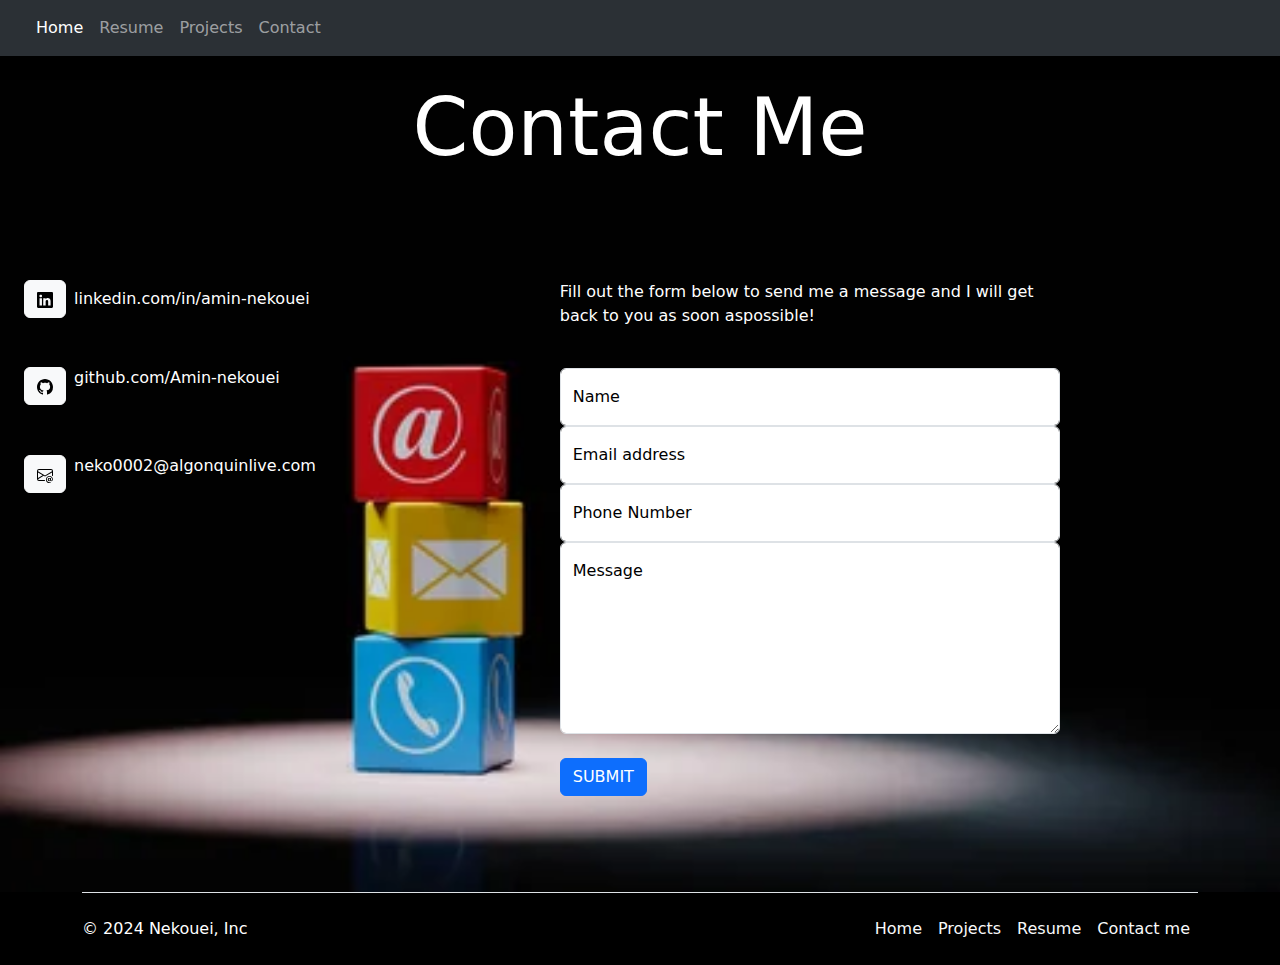
<file: templates/contact.html>
<!-- File name: contact.html
Author: Amin Nekouei-041139676
Course: CST8285_S24
Assignment: assignment1
Date: 9-8-2024
Professor: Prof Alem Legesse.
Technology: Bootstrap
purpose:portfolio website -->
<!DOCTYPE HTML>
<html lang="en">

<head>
  <title>Contact Me</title>
  <meta charset="utf-8">
  <meta name="description" content="CST8285 assignment one ">
  <meta name="keywords" content="HTML, CSS, JavaScript">
  <meta name="author" content="Amin Nekouei">
  <meta name="viewport" content="width=device-width, initial-scale=1">
  <link rel="stylesheet" href="/static/style.css">
  <link href="https://cdn.jsdelivr.net/npm/bootstrap@5.3.3/dist/css/bootstrap.min.css" rel="stylesheet"
    integrity="sha384-QWTKZyjpPEjISv5WaRU9OFeRpok6YctnYmDr5pNlyT2bRjXh0JMhjY6hW+ALEwIH" crossorigin="anonymous">
</head>

<body>
  <!-- header -->
  <header id=contacteheader class="masthead">
    <!-- Navigation Bar-->
    <nav class="navbar navbar-expand-md bg-body-tertiary" data-bs-theme="dark">
      <div class="container-fluid">
        <a class="navbar-brand" href="#"></a>
        <button class="navbar-toggler" type="button" data-bs-toggle="collapse" data-bs-target="#navbarSupportedContent"
          aria-controls="navbarSupportedContent" aria-expanded="false" aria-label="Toggle navigation">
          <span class="navbar-toggler-icon"></span>
        </button>
        <div class="collapse navbar-collapse" id="navbarSupportedContent">
          <ul class="navbar-nav me-auto mb-2 mb-lg-0">
            <li class="nav-item">
              <a class="nav-link active" aria-current="page" href="/">Home</a>
            </li>
            <li class="nav-item">
              <a class="nav-link" href="/resume">Resume</a>
            </li>
            <li class="nav-item">
              <a class="nav-link" href="/projects">Projects</a>
            </li>
            <li class="nav-item">
              <a class="nav-link" href="/contact">Contact</a>
            </li>
          </ul>

        </div>
      </div>
    </nav><br>
    <!--Navigation Bar End-->

  </header>
  <!--Header End-->
  <!-- Main Content-->
  <main id="contactbody" class="mb-0">
    <div class="d-flex justify-content-center mb-5">
      <h1 class="display-1">Contact Me</h1>
    </div>
    <div class="d-flex flex-sm-row flex-column mt-0">
      <!-- links to contact addresses -->
      <div class="d-flex flex-column px-4 mt-5">
        <div class="mb-5 d-flex align-items-center">
          <button type="button" class="btn btn-light me-2">
            <svg xmlns="http://www.w3.org/2000/svg" width="16" height="16" fill="currentColor" class="bi bi-linkedin"
              viewBox="0 0 16 16">
              <path
                d="M0 1.146C0 .513.526 0 1.175 0h13.65C15.474 0 16 .513 16 1.146v13.708c0 .633-.526 1.146-1.175 1.146H1.175C.526 16 0 15.487 0 14.854zm4.943 12.248V6.169H2.542v7.225zm-1.2-8.212c.837 0 1.358-.554 1.358-1.248-.015-.709-.52-1.248-1.342-1.248S2.4 3.226 2.4 3.934c0 .694.521 1.248 1.327 1.248zm4.908 8.212V9.359c0-.216.016-.432.08-.586.173-.431.568-.878 1.232-.878.869 0 1.216.662 1.216 1.634v3.865h2.401V9.25c0-2.22-1.184-3.252-2.764-3.252-1.274 0-1.845.7-2.165 1.193v.025h-.016l.016-.025V6.169h-2.4c.03.678 0 7.225 0 7.225z" />
            </svg>
          </button>
          <p class="mb-0">linkedin.com/in/amin-nekouei</p>
        </div>
        <div class="mb-5 d-flex align-items-center">
          <button type="button" class="btn btn-light me-2">
            <svg xmlns="http://www.w3.org/2000/svg" width="16" height="16" fill="currentColor" class="bi bi-github"
              viewBox="0 0 16 16">
              <path
                d="M8 0C3.58 0 0 3.58 0 8c0 3.54 2.29 6.53 5.47 7.59.4.07.55-.17.55-.38 0-.19-.01-.82-.01-1.49-2.01.37-2.53-.49-2.69-.94-.09-.23-.48-.94-.82-1.13-.28-.15-.68-.52-.01-.53.63-.01 1.08.58 1.23.82.72 1.21 1.87.87 2.33.66.07-.52.28-.87.51-1.07-1.78-.2-3.64-.89-3.64-3.95 0-.87.31-1.59.82-2.15-.08-.2-.36-1.02.08-2.12 0 0 .67-.21 2.2.82.64-.18 1.32-.27 2-.27s1.36.09 2 .27c1.53-1.04 2.2-.82 2.2-.82.44 1.1.16 1.92.08 2.12.51.56.82 1.27.82 2.15 0 3.07-1.87 3.75-3.65 3.95.29.25.54.73.54 1.48 0 1.07-.01 1.93-.01 2.2 0 .21.15.46.55.38A8.01 8.01 0 0 0 16 8c0-4.42-3.58-8-8-8">
              </path>
            </svg>
          </button>
          <p>github.com/Amin-nekouei</p>
        </div>
        <div class="mb-5 d-flex align-items-center">
          <button type="button" class="btn btn-btn btn-light me-2">
            <svg xmlns="http://www.w3.org/2000/svg" width="16" height="16" fill="currentColor" class="bi bi-envelope-at"
              viewBox="0 0 16 16">
              <path
                d="M2 2a2 2 0 0 0-2 2v8.01A2 2 0 0 0 2 14h5.5a.5.5 0 0 0 0-1H2a1 1 0 0 1-.966-.741l5.64-3.471L8 9.583l7-4.2V8.5a.5.5 0 0 0 1 0V4a2 2 0 0 0-2-2zm3.708 6.208L1 11.105V5.383zM1 4.217V4a1 1 0 0 1 1-1h12a1 1 0 0 1 1 1v.217l-7 4.2z" />
              <path
                d="M14.247 14.269c1.01 0 1.587-.857 1.587-2.025v-.21C15.834 10.43 14.64 9 12.52 9h-.035C10.42 9 9 10.36 9 12.432v.214C9 14.82 10.438 16 12.358 16h.044c.594 0 1.018-.074 1.237-.175v-.73c-.245.11-.673.18-1.18.18h-.044c-1.334 0-2.571-.788-2.571-2.655v-.157c0-1.657 1.058-2.724 2.64-2.724h.04c1.535 0 2.484 1.05 2.484 2.326v.118c0 .975-.324 1.39-.639 1.39-.232 0-.41-.148-.41-.42v-2.19h-.906v.569h-.03c-.084-.298-.368-.63-.954-.63-.778 0-1.259.555-1.259 1.4v.528c0 .892.49 1.434 1.26 1.434.471 0 .896-.227 1.014-.643h.043c.118.42.617.648 1.12.648m-2.453-1.588v-.227c0-.546.227-.791.573-.791.297 0 .572.192.572.708v.367c0 .573-.253.744-.564.744-.354 0-.581-.215-.581-.8Z" />
            </svg>
          </button>
          <p>neko0002@algonquinlive.com</p>
        </div>
      </div><br>
      <!-- Contact form section -->
      <div class="container px-4 px-lg-4 mb-5 mt-5">
        <div class="row gx-4 gx-lg-5 justify-content-center ">
          <div class="col-md-10 col-lg-8 col-xl-7 mb-5">
            <p>Fill out the form below to send me a message and I will get back to you as soon aspossible!</p><br>
            <form id="contactForm" method="get" action="/action_page.php">
              <div class="form-floating">
                <input class="form-control" id="name" type="text" placeholder="Enter your name..."
                  data-sb-validations="required">
                <label for="name">Name</label>
                <div class="invalid-feedback" data-sb-feedback="name:required">A name is required.</div>
              </div>
              <div class="form-floating">
                <input class="form-control" id="email" type="email" placeholder="Enter your email..."
                  data-sb-validations="required,email">
                <label for="email">Email address</label>
                <div class="invalid-feedback" data-sb-feedback="email:required">An email is required.</div>
                <div class="invalid-feedback" data-sb-feedback="email:email">Email is not valid.</div>
              </div>
              <div class="form-floating">
                <input class="form-control" id="phone" type="tel" placeholder="Enter your phone number..."
                  data-sb-validations="required">
                <label for="phone">Phone Number</label>
                <div class="invalid-feedback" data-sb-feedback="phone:required">A phone number is required.</div>
              </div>
              <div class="form-floating">
                <textarea class="form-control" id="message" placeholder="Enter your message here..."
                  data-sb-validations="required"></textarea>
                <label for="message">Message</label>
                <div class="invalid-feedback" data-sb-feedback="message:required">A message is required.</div>
              </div><br>
              <button class="btn btn-primary text-uppercase " id="submitButton" type="submit">Submit</button>
            </form>
          </div>
        </div>
      </div>
    </div>
  </main>
  <!-- Footer-->
  <div id="contactfooter">
    <div class="container">
      <footer class="d-flex flex-wrap justify-content-between align-items-center py-3 my-0 border-top">
        <p class="col-md-4 mb-0 text-body-light">© 2024 Nekouei, Inc</p>

        <a href="/"
          class="col-md-4 d-flex align-items-center justify-content-center mb-3 mb-md-0 me-md-auto link-body-emphasis text-decoration-none">
          <svg class="bi me-2" width="40" height="32">
            <use xlink:href="#bootstrap"></use>
          </svg>
        </a>

        <ul class="nav col-md-4 justify-content-end">
          <li class="nav-item"><a href="/index" class="nav-link link-light px-2 text-body-light">Home</a></li>
          <li class="nav-item"><a href="/projects" class="nav-link link-light px-2 text-body-light">Projects</a>
          </li>
          <li class="nav-item"><a href="/resume" class="nav-link link-light px-2 text-body-light">Resume</a></li>
          <li class="nav-item"><a href="/contact" class="nav-link link-light px-2 text-body-light">Contact me</a>
          </li>
        </ul>
      </footer>
    </div>
  </div>
  <script src="https://cdn.startbootstrap.com/sb-forms-latest.js"></script>
  <script src="https://cdn.jsdelivr.net/npm/bootstrap@5.3.3/dist/js/bootstrap.bundle.min.js"
    integrity="sha384-YvpcrYf0tY3lHB60NNkmXc5s9fDVZLESaAA55NDzOxhy9GkcIdslK1eN7N6jIeHz"
    crossorigin="anonymous"></script>
</body>

</html>
</file>
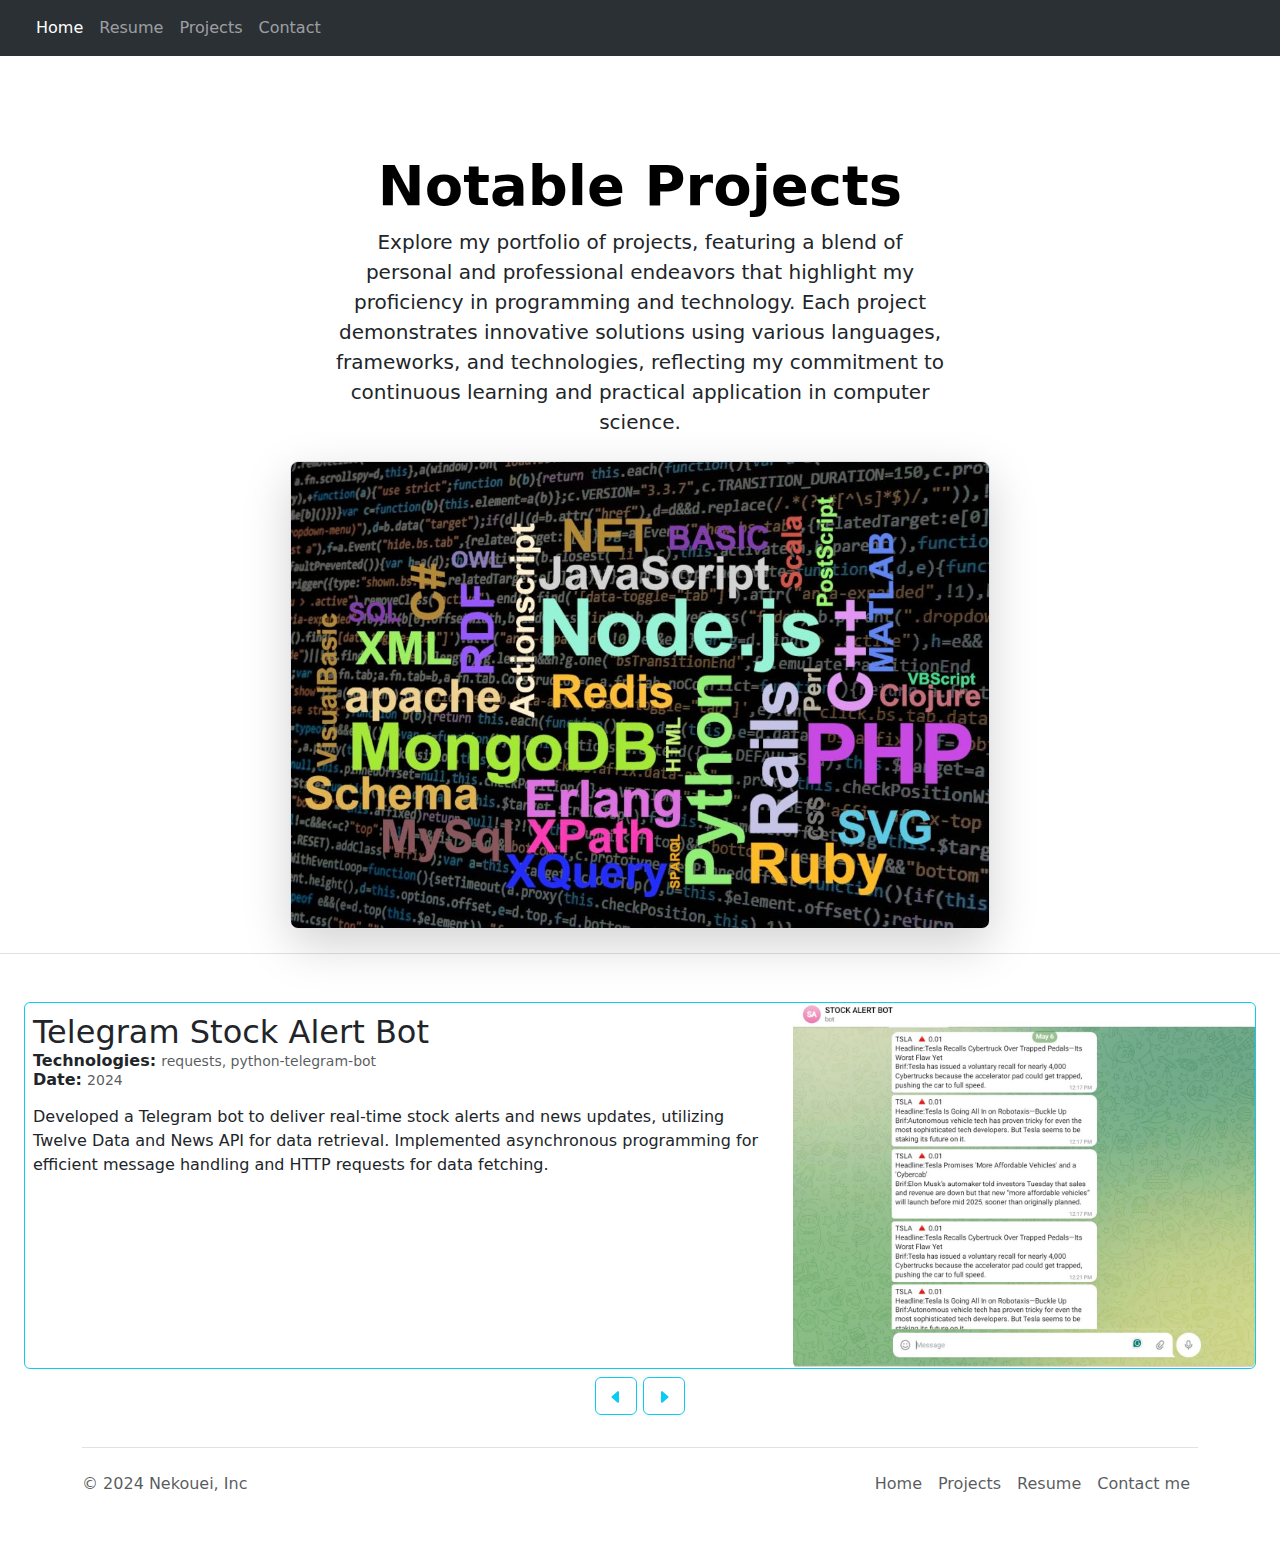
<file: templates/projects.html>
<!-- File name: projects.html
Author: Amin Nekouei-041139676
Course: CST8285_S24
Assignment: assignment1
Date: 9-8-2024
Professor: Prof Alem Legesse.
Technology: Bootstrap
purpose:portfolio website -->
<!DOCTYPE HTML>
<html lang="en">

<head>
  <title>Projects</title>
  <meta charset="utf-8">
  <meta name="description" content="CST8285 assignment one ">
  <meta name="keywords" content="HTML, CSS, JavaScript">
  <meta name="author" content="Amin Nekouei">
  <meta name="viewport" content="width=device-width, initial-scale=1">
  <link rel="stylesheet" href="/static/style.css">
  <link href="https://cdn.jsdelivr.net/npm/bootstrap@5.3.3/dist/css/bootstrap.min.css" rel="stylesheet"
    integrity="sha384-QWTKZyjpPEjISv5WaRU9OFeRpok6YctnYmDr5pNlyT2bRjXh0JMhjY6hW+ALEwIH" crossorigin="anonymous">
</head>

<body>
  <!-- Page Header-->
  <header>
    <!-- Navigation bar-->
    <nav class="navbar navbar-expand-md bg-body-tertiary" data-bs-theme="dark">
      <div class="container-fluid">
        <a class="navbar-brand" href="#"></a>
        <button class="navbar-toggler" type="button" data-bs-toggle="collapse" data-bs-target="#navbarSupportedContent"
          aria-controls="navbarSupportedContent" aria-expanded="false" aria-label="Toggle navigation">
          <span class="navbar-toggler-icon"></span>
        </button>
        <div class="collapse navbar-collapse" id="navbarSupportedContent">
           <ul class="navbar-nav me-auto mb-2 mb-lg-0">
            <li class="nav-item">
              <a class="nav-link active" aria-current="page" href="/">Home</a>
            </li>
            <li class="nav-item">
              <a class="nav-link" href="/resume">Resume</a>
            </li>
            <li class="nav-item">
              <a class="nav-link" href="/projects">Projects</a>
            </li>
            <li class="nav-item">
              <a class="nav-link" href="/contact">Contact</a>
            </li>
          </ul>
        </div>
      </div>
    </nav>
    <div class="px-4 pt-5 my-5 text-center border-bottom">
      <h1 class="display-4 fw-bold text-body-emphasis">Notable Projects</h1>
      <div class="col-lg-6 mx-auto">
        <p class="lead mb-4">Explore my portfolio of projects, featuring a blend of personal and
          professional endeavors that highlight my proficiency in programming and technology. Each project demonstrates
          innovative solutions using various languages, frameworks, and technologies, reflecting my commitment to
          continuous learning and practical application in computer science.</p>
      </div>
      <div>
        <div class="px-5">
          <img src="/static/prbg.png" class="img-fluid border rounded-3 shadow-lg mb-4" alt="Example image" width="700"
            height="500" loading="lazy">
        </div>
      </div>
    </div>
  </header>

  <main class="d-flex flex-column justify-content align-items-center px-4">
    <!-- project Content-->
    <div id="projects" class="d-flex flex-lg-row flex-column align-items-top border border-info rounded ">
      <div id="card">
        <h2 id="prheaders" class="ps-2 mb-0"> Generated by JS</h2>
        <h6 class="ps-2 mt-0 mb-0"><strong>Technologies:</strong>
          <small id="prtech" class="text-body-secondary">Generated by JS</small>
        </h6>
        <h6 class="ps-2 mt-0"><strong>Date:</strong>
          <small id="prdate" class="text-body-secondary">Generated by JS</small>
        </h6>
        <p id="prdescrip" class="p-2">Generated by JS</p>
      </div>
      <div class="ps-1" id="primg">Generated by JS</div>
    </div>

    <!-- project Content End-->

    <!-- Next and privious button-->
    <div class="p-2">
      <button type="button" id="next" class="btn btn-outline-info">
        <svg xmlns="http://www.w3.org/2000/svg" width="16" height="16" fill="currentColor" class="bi bi-caret-left-fill"
          viewBox="0 0 16 16">
          <path
            d="m3.86 8.753 5.482 4.796c.646.566 1.658.106 1.658-.753V3.204a1 1 0 0 0-1.659-.753l-5.48 4.796a1 1 0 0 0 0 1.506z">
          </path>
        </svg>
      </button>
      <button type="button" id="pri" class="btn btn-outline-info">
        <svg xmlns="http://www.w3.org/2000/svg" width="16" height="16" fill="currentColor"
          class="bi bi-caret-right-fill" viewBox="0 0 16 16">
          <path
            d="m12.14 8.753-5.482 4.796c-.646.566-1.658.106-1.658-.753V3.204a1 1 0 0 1 1.659-.753l5.48 4.796a1 1 0 0 1 0 1.506z">
          </path>
        </svg>
      </button>
    </div>
  </main>

  <!-- Footer-->
  <div class="container">
    <footer class="d-flex flex-wrap justify-content-between align-items-center py-3 my-4 border-top">
      <p class="col-md-4 mb-0 text-body-secondary">© 2024 Nekouei, Inc</p>

      <a href="/"
        class="col-md-4 d-flex align-items-center justify-content-center mb-3 mb-md-0 me-md-auto link-body-emphasis text-decoration-none">
        <svg class="bi me-2" width="40" height="32">
          <use xlink:href="#bootstrap"></use>
        </svg>
      </a>

      <ul class="nav col-md-4 justify-content-end">
        <li class="nav-item"><a href="/" class="nav-link px-2 text-body-secondary">Home</a></li>
        <li class="nav-item"><a href="/projects" class="nav-link px-2 text-body-secondary">Projects</a></li>
        <li class="nav-item"><a href="/resume" class="nav-link px-2 text-body-secondary">Resume</a></li>
        <li class="nav-item"><a href="/contact" class="nav-link px-2 text-body-secondary">Contact me</a></li>
      </ul>
    </footer>
  </div>
  <!-- Footer End -->
  <!-- Java Script links -->

  <script src="https://cdn.jsdelivr.net/npm/bootstrap@5.3.3/dist/js/bootstrap.bundle.min.js"
    integrity="sha384-YvpcrYf0tY3lHB60NNkmXc5s9fDVZLESaAA55NDzOxhy9GkcIdslK1eN7N6jIeHz"
    crossorigin="anonymous"></script>
  <script src="/static/js/portfolio.js"></script>
</body>

</html>
</file>
<file: static/style.css>
/* 
File name: style.css
Author: Amin Nekouei-041139676
Course: CST8285_S24
Assignment: assignment1
Date: 9-8-2024
Professor: Prof Alem Legesse.
purpose:portfolio website
*/
/* Reset */

html,
body,
div,
span,
applet,
object,
iframe,
h1,
h2,
h3,
h4,
h5,
h6,
p,
blockquote,
pre,
a,
abbr,
acronym,
address,
big,
cite,
code,
del,
dfn,
em,
img,
ins,
kbd,
q,
s,
samp,
small,
strike,
strong,
sub,
sup,
tt,
var,
b,
u,
i,
center,
dl,
dt,
dd,
ol,
ul,
li,
fieldset,
form,
label,
legend,
table,
caption,
tbody,
tfoot,
thead,
tr,
th,
td,
article,
aside,
canvas,
details,
embed,
figure,
figcaption,
footer,
header,
hgroup,
menu,
nav,
output,
ruby,
section,
summary,
time,
mark,
audio,
video {
	margin: 0;
	padding: 0;
	border: 0;
	font-size: 100%;

}

/* index.html css*/

/* Wrapper */
#wrapper {
	/* index.html hedder back ground */
	background-image: url(bg.gif);
	background-size: cover;
	display: flex;
	align-items: center;
	justify-content: space-between;
	flex-direction: column;
}

/* making the white circle with porfile image and contact buttons in index.html */
#mainindex {
	position: relative;
	max-width: 100%;
	min-width: 27em;
	padding: 4.5em 3em 3em 3em;
	background: #ffffff;
	border-radius: 1000px;
	opacity: 0.95;
	text-align: center;

}

#mainindex .avatar {
	position: relative;
	display: block;
	margin-bottom: 1.5em;
}

#mainindex .avatar img {
	display: block;
	margin: 0 auto;
	border-radius: 100%;

}

/*end of making the white circle with porfile image and contact buttons in index.html */

#developerspan,
#collegelink,
#programmingspan,
#photographyspan {
	font-weight: bold;
}

#field1,
.legends {
	all: revert;
	margin-left: 20px;
	margin-right: 20px;

}

#prbg {
	margin-left: 60px;
	padding-right: 0px;
	margin-right: 20px;
	width: 100%;
	height: auto;
	border-radius: 20px;
}


/* buttons in projects.html */
#nextbtn,
#pribtn {
	line-height: 10px;
}

/* project info section in projects.html */
#card {
	max-width: 95%;
	padding-right: 10px;
	padding-top: 10px;
	padding-bottom: 10px;
}

/* aditional styles for work expirence part in resume.html */
#workdatedd {
	font-size: small;
}

#companynamedd {
	font-style: italic;
	font-weight: bold;
}

/* contace.html background and font color */
#contactbody {
	background-image:url(contact.png);
	background-repeat: no-repeat;
	background-size: cover;
	color: white;
}

/* textarea part in contact form */
#message {
	height: 12rem;
}

/* contact header and fotter back ground folder */
#contacteheader,
#contactfooter {
	background-color: black;
	color: white
}

/* contanct form font color */
#contactForm {
	color: #000;
}

/* make web site rsponsive for smaller screens */
@media screen and (max-width: 480px) {

	/* Adjust main section in index.html size for smaller screens */
	#main {
		min-width: 0;
		padding: 4em 2em 2.5em 2em;
		border-radius: 0;
	}

	/* Adjust avatar size for smaller screens */
	#main .avatar img {
		width: 100px;

	}

	/* Adjust project section in projescts.html for smaller screens */
	#projects {
		display: flex;
		flex-direction: column;

	}

}
</file>
